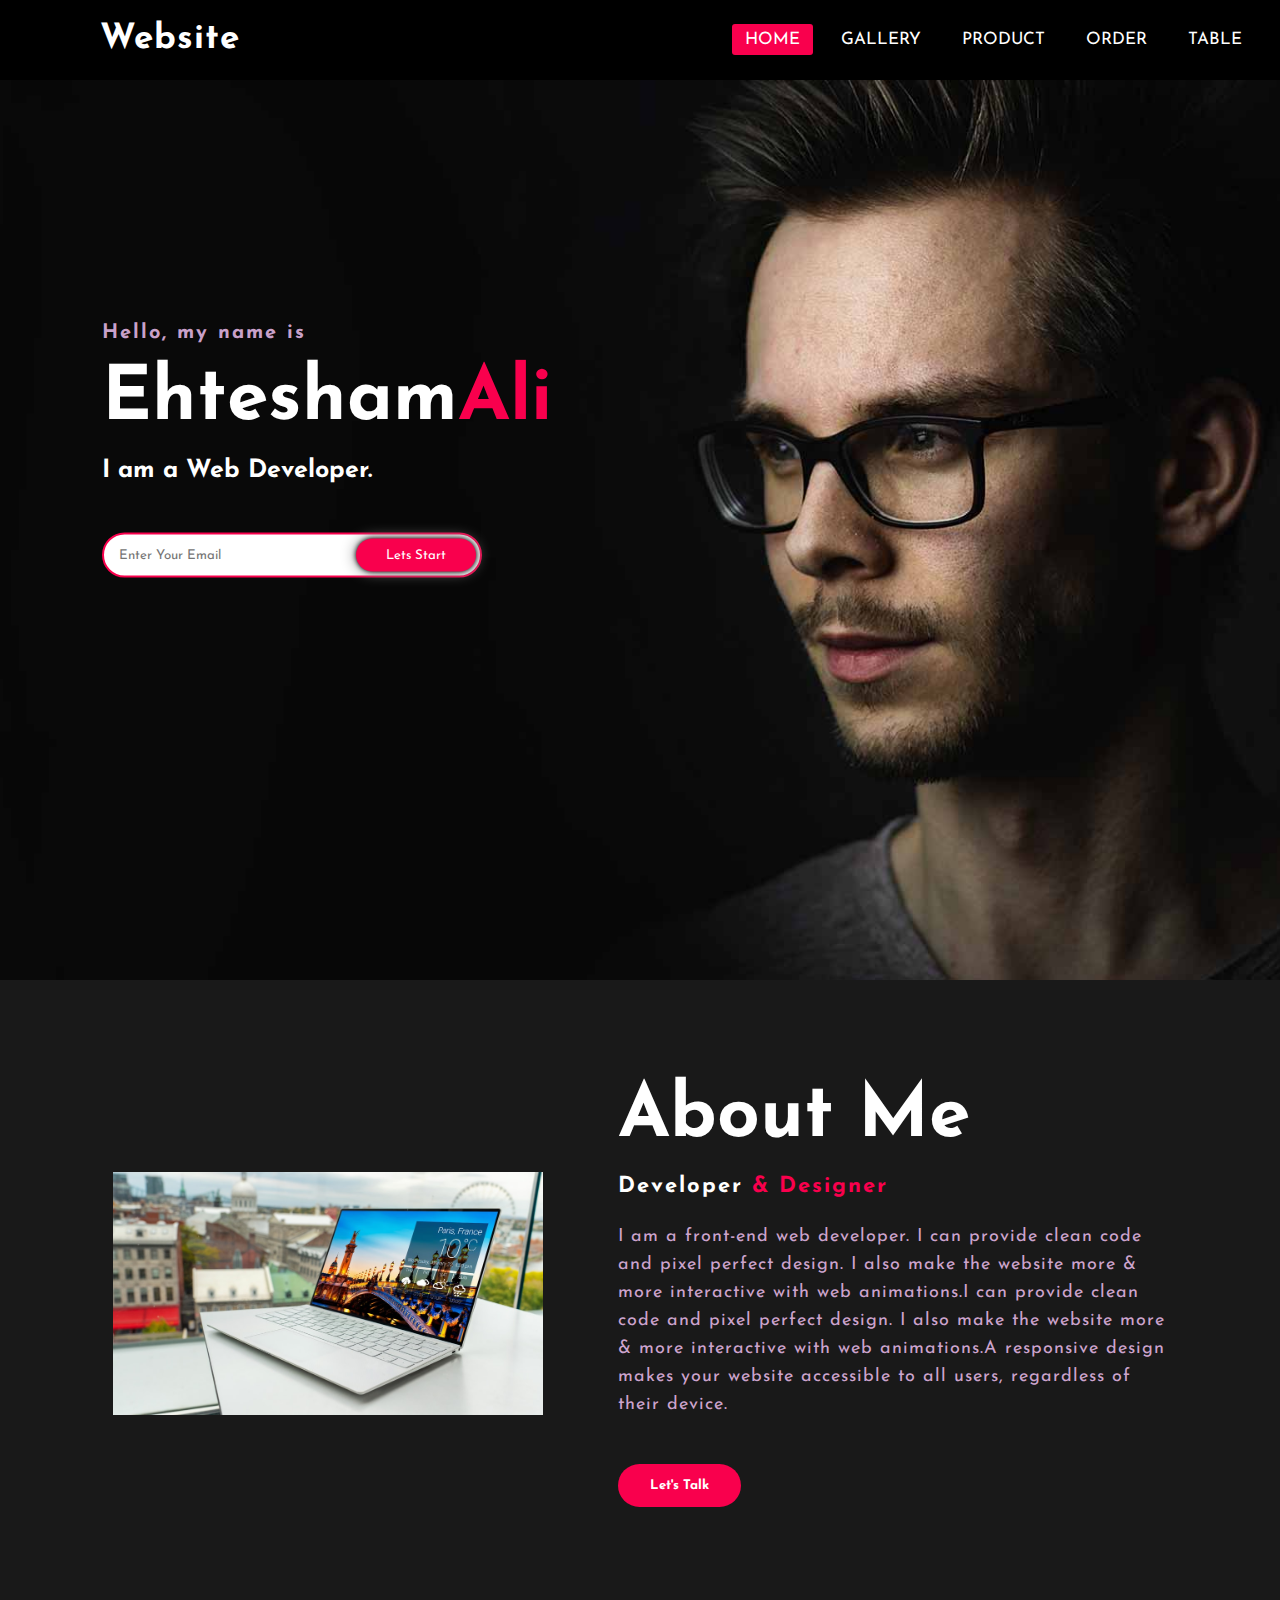
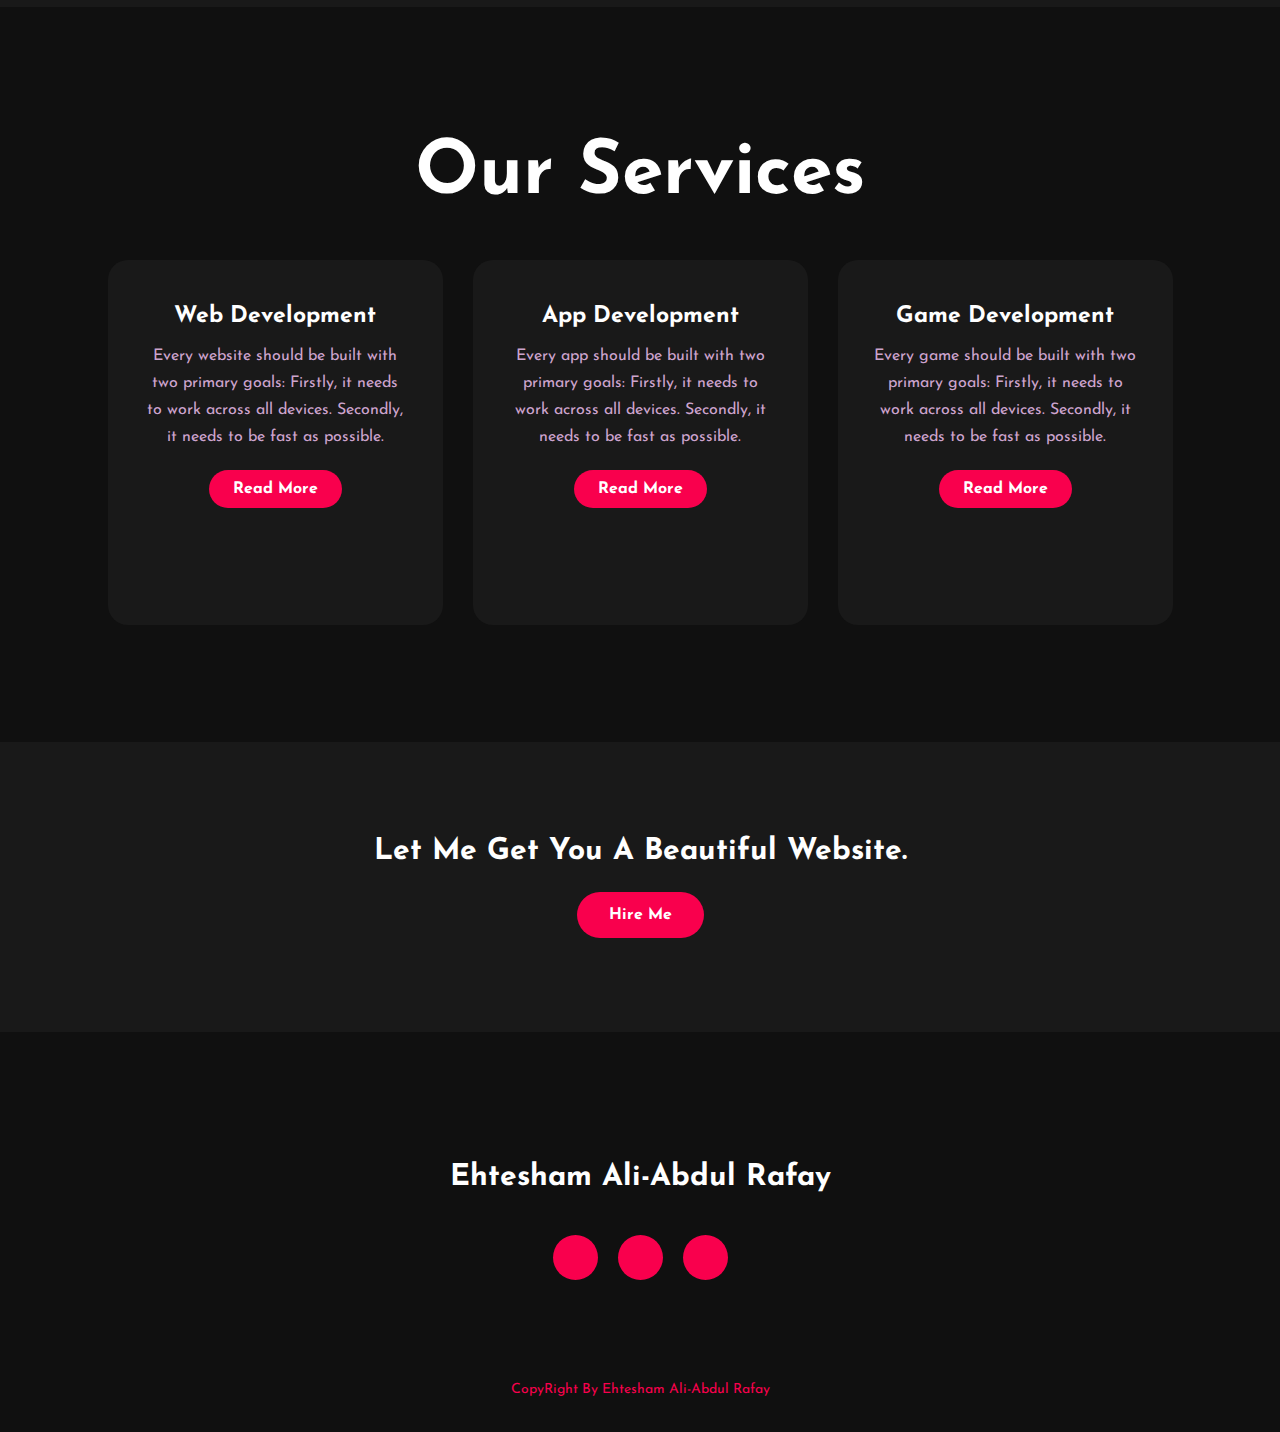
<file: Assignment1-SP19-BSE-027-SP19-BSE-003/index.html>
<!DOCTYPE html>
<html>
<head>
	<meta charset="utf-8">
	<title>Home - Assignment Web Technologies</title>
	<meta name="viewport" content="width=device-width, initial-scale=1.0">
	<link rel="stylesheet" type="text/css" href="css/style2.css">

	<link rel="preconnect" href="https://fonts.gstatic.com">
  <link href="https://fonts.googleapis.com/css2?family=Josefin+Sans:ital,wght@0,100;0,200;0,300;0,400;0,500;0,600;0,700;1,100;1,200;1,300;1,400;1,500;1,600;1,700&display=swap" rel="stylesheet">
  <link rel="stylesheet" href="style.css">
  <link rel="stylesheet" href="https://cdnjs.cloudflare.com/ajax/libs/font-awesome/5.15.3/css/all.min.css" integrity="sha512-iBBXm8fW90+nuLcSKlbmrPcLa0OT92xO1BIsZ+ywDWZCvqsWgccV3gFoRBv0z+8dLJgyAHIhR35VZc2oM/gI1w==" crossorigin="anonymous" referrerpolicy="no-referrer" />

</head>
<body>
  <nav>
    <input type="checkbox" id="check">
    <label for="check" class="checkbtn">
      <i class="fas fa-bars"></i>
    </label>
    <label class="logo">Website</label>
    <ul>
      <li><a class="active" href="index.html">Home</a></li>
      <li><a href="Gallery.html">Gallery</a></li>
      <li><a href="Product.html">Product</a></li>
      <li><a href="Order.html">Order</a></li>
      <li><a href="Table.html">Table</a></li>
    </ul>
  </nav>
	<!----hero Section start---->

	<div class="hero">
		

		<div class="content">
			<h4>Hello, my name is</h4>
			<h1>Ehtesham<span>Ali</span></h1>
			<h3>I am a Web Developer.</h3>
			<div class="newslatter">
				<form>
					<input type="email" name="email" id="mail" placeholder="Enter Your Email">
					<input type="submit" name="submit" value="Lets Start">
				</form>
			</div>
		</div>
	</div>

	<!----About section start---->
	<section class="about">
		<div class="main">
			<img src="laptop.jpg">
			<div class="about-text">
				<h2>About Me</h2>
				<h5>Developer <span>& Designer</span></h5>
				<p>I am a front-end web developer. I can provide clean code and pixel perfect design. I also make the website more & more interactive with web animations.I can provide clean code and pixel perfect design. I also make the website more & more interactive with web animations.A responsive design makes your website accessible to all users, regardless of their device.</p>
				<button type="button">Let's Talk</button>
			</div>
		</div>
	</section>

	<!-----service section start----------->
	<div class="service">
		<div class="title">
			<h2>Our Services</h2>
		</div>

		<div class="box">
			<div class="card">
				<i class="fas fa-bars"></i>
				<h5>Web Development</h5>
				<div class="pra">
					<p>Every website should be built with two primary goals: Firstly, it needs to work across all devices. Secondly, it needs to be fast as possible.</p>

					<p style="text-align: center;">
						<a class="button" href="#">Read More</a>
					</p>
				</div>
			</div>

			<div class="card">
				<i class="far fa-user"></i>
				<h5>App Development</h5>
				<div class="pra">
					<p>Every app should be built with two primary goals: Firstly, it needs to work across all devices. Secondly, it needs to be fast as possible.</p>

					<p style="text-align: center;">
						<a class="button" href="#">Read More</a>
					</p>
				</div>
			</div>

			<div class="card">
				<i class="far fa-bell"></i>
				<h5>Game Development</h5>
				<div class="pra">
					<p>Every game should be built with two primary goals: Firstly, it needs to work across all devices. Secondly, it needs to be fast as possible.</p>

					<p style="text-align: center;">
						<a class="button" href="#">Read More</a>
					</p>
				</div>
			</div>
		</div>
	</div>

	<!------Contact Me------>
	<div class="contact-me">
		<p>Let Me Get You A Beautiful Website.</p>
		<a class="button-two" href="#">Hire Me</a>
	</div>

	<!------footer start--------->
	<footer>
		<p>Ehtesham Ali-Abdul Rafay</p>
		<div class="social">
			<a href="#"><i class="fab fa-facebook-f"></i></a>
			<a href="#"><i class="fab fa-instagram"></i></a>
			<a href="#"><i class="fab fa-dribbble"></i></a>
		</div>
		<p class="end">CopyRight By Ehtesham Ali-Abdul Rafay</p>
	</footer>
</body>
</html>
</file>
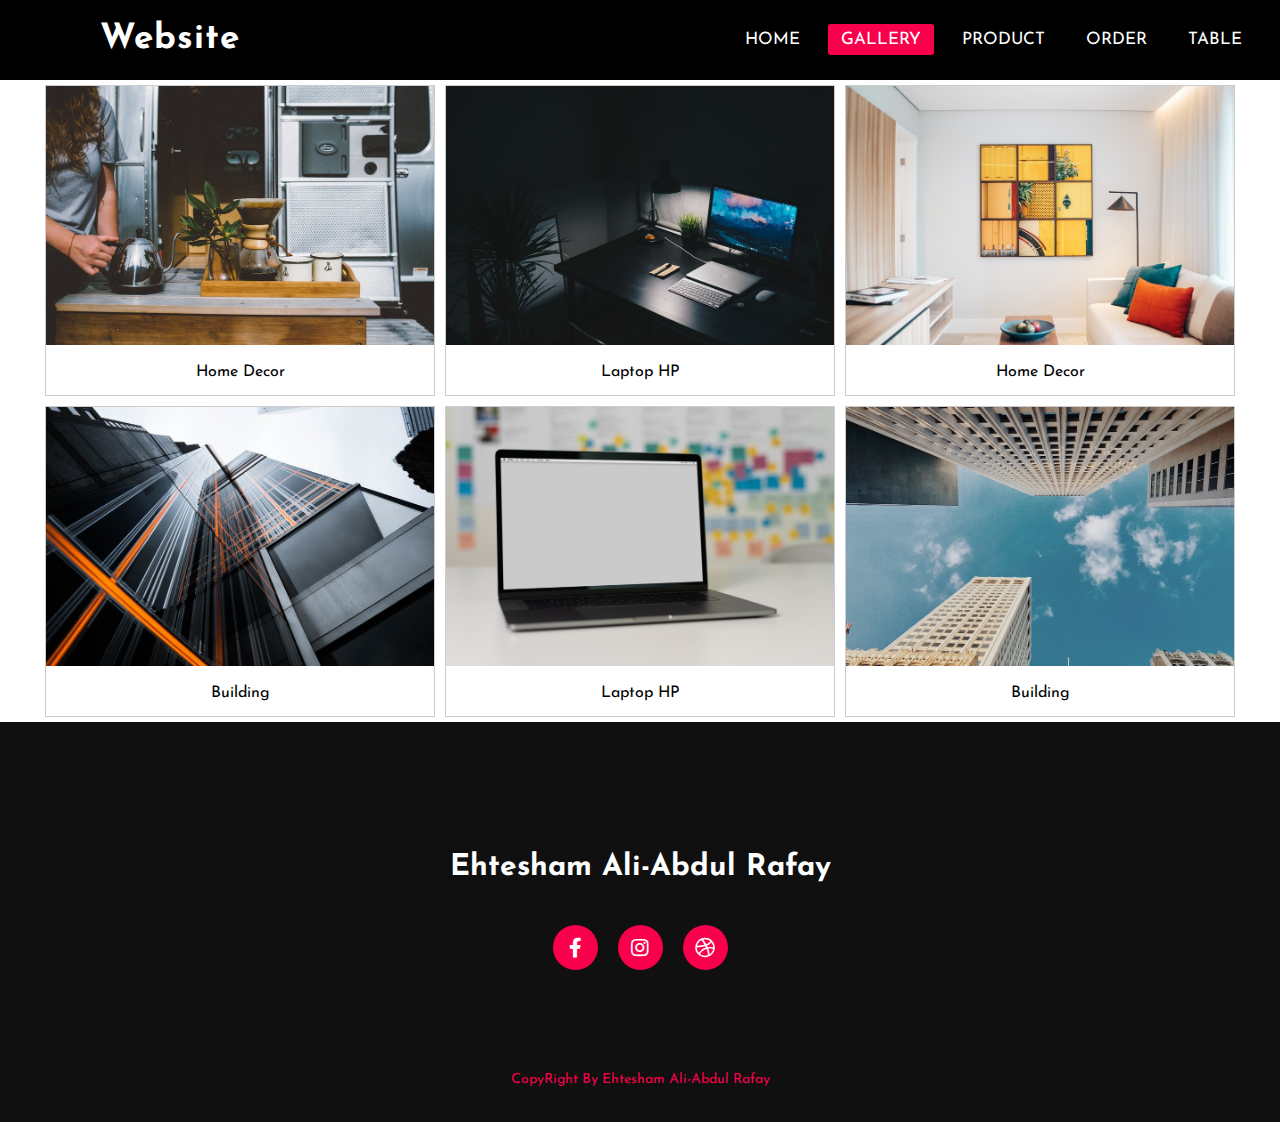
<file: Assignment1-SP19-BSE-027-SP19-BSE-003/Gallery.html>
<!DOCTYPE html>
<html lang="en" dir="ltr">
  <head>
    <meta charset="utf-8">
    <title>Gallery - Assignment Web Technologies</title>
    <meta name="viewport" content="width=device-width, initial-scale=1.0">
    <link rel="stylesheet" type="text/css" href="css/style2.css">

	<link rel="preconnect" href="https://fonts.gstatic.com">
  <link href="https://fonts.googleapis.com/css2?family=Josefin+Sans:ital,wght@0,100;0,200;0,300;0,400;0,500;0,600;0,700;1,100;1,200;1,300;1,400;1,500;1,600;1,700&display=swap" rel="stylesheet">
  <link rel="stylesheet" href="https://cdnjs.cloudflare.com/ajax/libs/font-awesome/5.15.3/css/all.min.css" integrity="sha512-iBBXm8fW90+nuLcSKlbmrPcLa0OT92xO1BIsZ+ywDWZCvqsWgccV3gFoRBv0z+8dLJgyAHIhR35VZc2oM/gI1w==" crossorigin="anonymous" referrerpolicy="no-referrer" />
    <link rel="stylesheet" href="style.css">
    <link rel="stylesheet" href="https://cdnjs.cloudflare.com/ajax/libs/font-awesome/5.15.3/css/all.min.css"/>
    <style>
        .container{
            max-width: 1200px;
            margin:auto ;

        }
        .gallery{
            margin: 5px;
            border: 1px solid #ccc;
            float: left;
            width: 390px;
        }
        .gallery img{
            width: 100%;
            height: auto;
        }
        .desc{
            padding: 15px;
            text-align: center;
        }
        
    </style>
  </head>
  <body>
    <nav>
      <input type="checkbox" id="check">
      <label for="check" class="checkbtn">
        <i class="fas fa-bars"></i>
      </label>
      <label class="logo">Website</label>
      <ul>
        <li><a href="index.html">Home</a></li>
        <li><a class="active" href="Gallery.html">Gallery</a></li>
        <li><a href="Product.html">Product</a></li>
        <li><a href="Order.html">Order</a></li>
        <li><a href="Table.html">Table</a></li>
      </ul>
    </nav>
    <section class="container">
        <div class="gallery">
            <img src="shop.jpg" alt="">
            <p class="desc">Home Decor</p>
        </div>
        <div class="gallery">
            <img src="laptop3.jpg">
            <p class="desc">Laptop HP</p>
        </div>
        <div class="gallery">
            <img src="decor.jpg">
            <p class="desc">Home Decor</p>
        </div>
        <div class="gallery">
            <img src="buildings2.jpg">
            <p class="desc">Building</p>
        </div>
        <div class="gallery">
            <img src="laptop2.jpg" alt="">
            <p class="desc">Laptop HP</p>
        </div>
        <div class="gallery">
            <img src="buildings.jpg" alt="">
            <p class="desc">Building</p>
        </div>
    </section>

    <!------footer start--------->
	<footer>
		<p>Ehtesham Ali-Abdul Rafay</p>
		<div class="social">
			<a href="#"><i class="fab fa-facebook-f"></i></a>
			<a href="#"><i class="fab fa-instagram"></i></a>
			<a href="#"><i class="fab fa-dribbble"></i></a>
		</div>
		<p class="end">CopyRight By Ehtesham Ali-Abdul Rafay</p>
	</footer>
  </body>
</html>
</file>
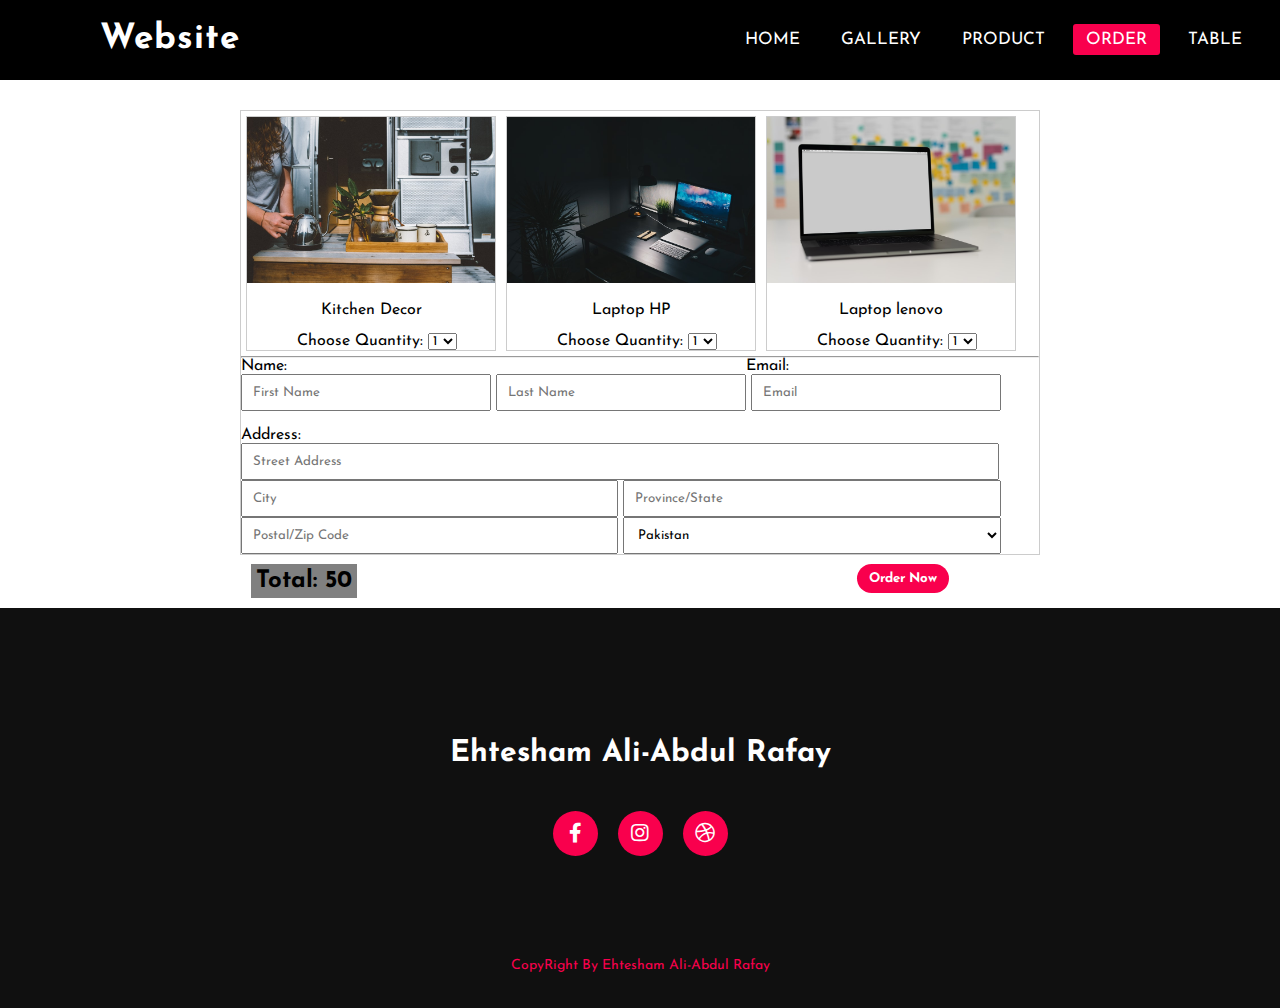
<file: Assignment1-SP19-BSE-027-SP19-BSE-003/Order.html>
<!DOCTYPE html>
<html lang="en" dir="ltr">
  <head>
    <meta charset="utf-8" />
    <title>Order - Assignment Web Technologies</title>
    <meta name="viewport" content="width=device-width, initial-scale=1.0" />
    <link rel="stylesheet" type="text/css" href="css/style2.css">

	<link rel="preconnect" href="https://fonts.gstatic.com">
  <link href="https://fonts.googleapis.com/css2?family=Josefin+Sans:ital,wght@0,100;0,200;0,300;0,400;0,500;0,600;0,700;1,100;1,200;1,300;1,400;1,500;1,600;1,700&display=swap" rel="stylesheet">
  <link rel="stylesheet" href="https://cdnjs.cloudflare.com/ajax/libs/font-awesome/5.15.3/css/all.min.css" integrity="sha512-iBBXm8fW90+nuLcSKlbmrPcLa0OT92xO1BIsZ+ywDWZCvqsWgccV3gFoRBv0z+8dLJgyAHIhR35VZc2oM/gI1w==" crossorigin="anonymous" referrerpolicy="no-referrer" />
    <link rel="stylesheet" href="style.css" />
    <link
      rel="stylesheet"
      href="https://cdnjs.cloudflare.com/ajax/libs/font-awesome/5.15.3/css/all.min.css"
    />
    <style>
      .container {
        max-width: 800px;
        margin: auto;
        border: 1px solid #ccc;
      }
      .item {
        margin: 5px;
        border: 1px solid #ccc;
        float: left;
        width: 250px;
      }
      .item img {
        width: 100%;
        height: auto;
      }
      /* .item data{
            width: 100%;
        } */
      .desc {
        padding: 15px;
        text-align: center;
      }
      .quantity {
        padding-left: 50px;
        text-align: center;
      }
      .email {
        float: right;
        margin-right: 250px;
      }
      #fname,
      #lname,
      #email {
        padding: 10px;
        width: 250px;
      }
      #address {
        padding: 10px;
        width: 95%;
      }
      #city,
      #state {
        padding: 10px;
        width: 47.3%;
      }
      #zip,
      #region {
        padding: 10px;
        width: 47.3%;
      }
      .total {
        width: 90%;
      }
      .left {
        float: left;
        background-color: grey;
        padding: 5px;
        margin: 10px;
      }
      .right {
        float: right;
      }
      .btn{
          padding: 8px 12px;
          background-color: #f9004d;
          color: white;
          border: none;
          outline: none;
          margin: 10px;
      }
    </style>
  </head>
  <body>
    <nav style="margin-bottom: 30px">
      <input type="checkbox" id="check" />
      <label for="check" class="checkbtn">
        <i class="fas fa-bars"></i>
      </label>
      <label class="logo">Website</label>
      <ul>
        <li><a href="index.html">Home</a></li>
        <li><a href="Gallery.html">Gallery</a></li>
        <li><a href="Product.html">Product</a></li>
        <li><a class="active" href="Order.html">Order</a></li>
        <li><a href="Table.html">Table</a></li>
      </ul>
    </nav>
    <section class="container">
      <form action="">
        <div class="item">
          <img src="shop.jpg" alt="" />
          <p class="desc">Kitchen Decor</p>
          <label for="laptop" class="quantity">Choose Quantity:</label>
          <select name="laptop" id="">
            <option value="">1</option>
            <option value="">2</option>
            <option value="">3</option>
            <option value="">4</option>
          </select>
        </div>
        <div class="item">
          <img src="laptop3.jpg" />
          <p class="desc">Laptop HP</p>
          <label for="laptop" class="quantity">Choose Quantity:</label>
          <select name="laptop" id="">
            <option value="">1</option>
            <option value="">2</option>
            <option value="">3</option>
            <option value="">4</option>
          </select>
        </div>
        <div class="item">
          <img src="laptop2.jpg" alt="" />
          <p class="desc">Laptop lenovo</p>
          <label for="laptop" class="quantity">Choose Quantity:</label>
          <select name="laptop" id="">
            <option value="">1</option>
            <option value="">2</option>
            <option value="">3</option>
            <option value="">4</option>
          </select>
        </div>
        <hr style="width: 100%; text-align: left; margin-left: 0" />
        <div class="data">
          <label for="fname" class="fname">Name:</label>

          <label for="email" class="email">Email:</label><br />
        </div>
        <div class="data">
          <input
            type="text"
            id="fname"
            name="fname"
            value=""
            placeholder="First Name"
          />
          <input
            type="text"
            id="lname"
            name="lname"
            value=""
            placeholder="Last Name"
          />
          <input
            type="email"
            id="email"
            name="email"
            value=""
            placeholder="Email"
          /><br /><br />
        </div>
        <div class="data">
          <label for="address" class="address">Address:</label>
        </div>
        <div class="data">
          <input
            type="text"
            id="address"
            name="address"
            value=""
            placeholder="Street Address"
          /><br />
          <input
            type="text"
            id="city"
            name="city"
            value=""
            placeholder="City"
          />
          <input
            type="text"
            id="state"
            name=""
            value=""
            placeholder="Province/State"
          /><br />
          <input
            type="text"
            id="zip"
            name=""
            value=""
            placeholder="Postal/Zip Code"
          />
          <select name="laptop" id="region" >
            <option value="">Pakistan</option>
            <option value="">India</option>
            <option value="">USA</option>
            <option value="">England</option>
          </select>
          <br />
        </div>

        <div class="total">
          <div class="left">
            <h2>Total: 50</h2>
          </div>
          <div class="right">
            <input type="submit" value="Order Now" class="btn" />
          </div>
        </div>
      </form>
    </section>

    <!------footer start--------->
	<footer>
		<p>Ehtesham Ali-Abdul Rafay</p>
		<div class="social">
			<a href="#"><i class="fab fa-facebook-f"></i></a>
			<a href="#"><i class="fab fa-instagram"></i></a>
			<a href="#"><i class="fab fa-dribbble"></i></a>
		</div>
		<p class="end">CopyRight By Ehtesham Ali-Abdul Rafay</p>
	</footer>
  </body>
</html>
</file>
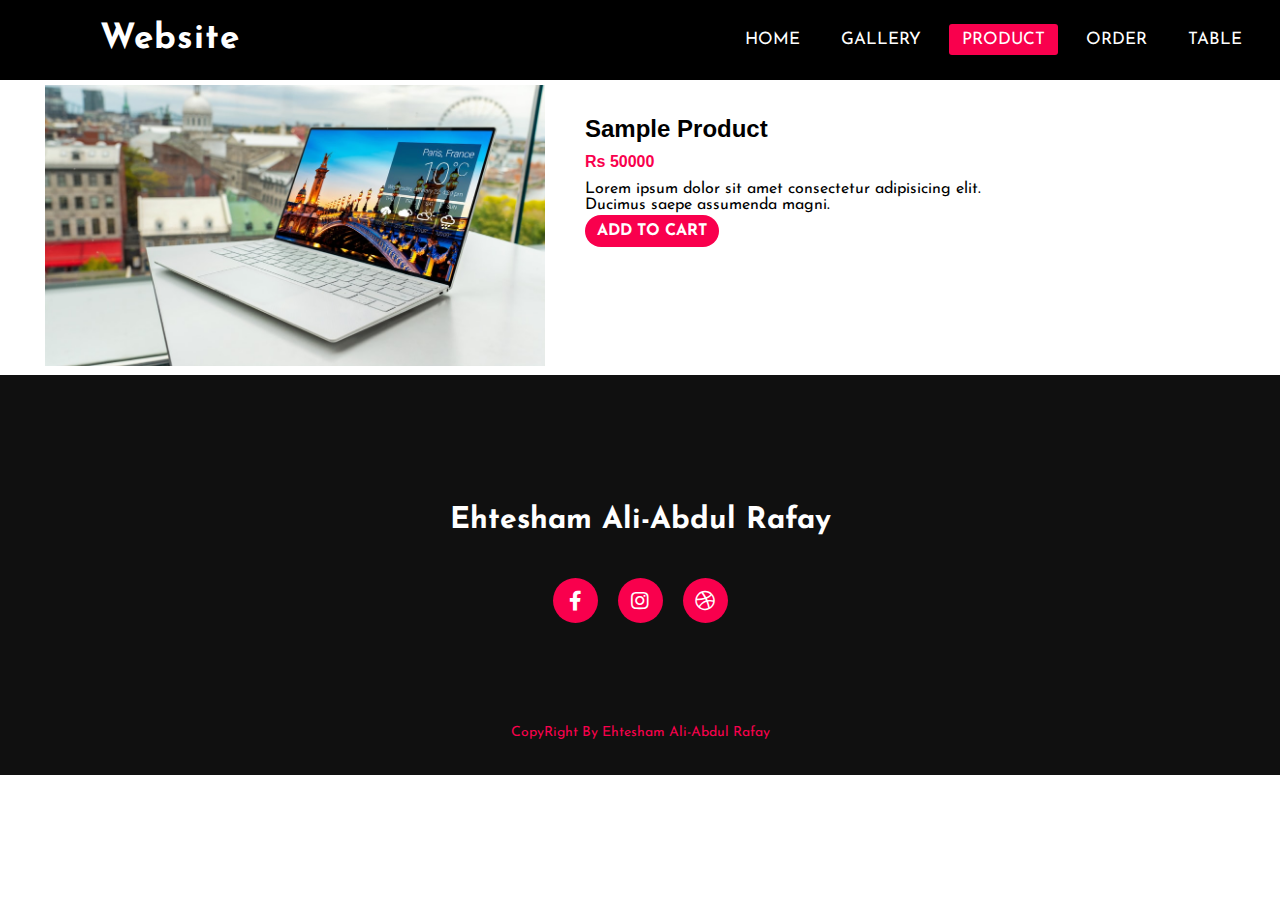
<file: Assignment1-SP19-BSE-027-SP19-BSE-003/Product.html>
<!DOCTYPE html>
<html lang="en" dir="ltr">
  <head>
    <meta charset="utf-8" />
    <title>Product - Assignment Web Technologies</title>
    <meta name="viewport" content="width=device-width, initial-scale=1.0" />
    <link rel="stylesheet" type="text/css" href="css/style2.css">

	<link rel="preconnect" href="https://fonts.gstatic.com">
  <link href="https://fonts.googleapis.com/css2?family=Josefin+Sans:ital,wght@0,100;0,200;0,300;0,400;0,500;0,600;0,700;1,100;1,200;1,300;1,400;1,500;1,600;1,700&display=swap" rel="stylesheet">
  <link rel="stylesheet" href="https://cdnjs.cloudflare.com/ajax/libs/font-awesome/5.15.3/css/all.min.css" integrity="sha512-iBBXm8fW90+nuLcSKlbmrPcLa0OT92xO1BIsZ+ywDWZCvqsWgccV3gFoRBv0z+8dLJgyAHIhR35VZc2oM/gI1w==" crossorigin="anonymous" referrerpolicy="no-referrer" />
    <link rel="stylesheet" href="style.css" />
    <link
      rel="stylesheet"
      href="https://cdnjs.cloudflare.com/ajax/libs/font-awesome/5.15.3/css/all.min.css"
    />
    <style>
      .container{
            max-width: 1200px;
            margin:auto ;

        }
      .product {
        margin: 5px;
        width: 500px;
        float: left;
      }
      .product img {
        width: 100%;
        height: auto;
      }
      .detail{
        padding: 20px;
      }
      .name{
        margin: 10px;
        font-weight: bolder;
        font-family: Arial, Helvetica, sans-serif;
      }
      .price{
        margin: 10px;
        font-weight: bold;
        font-family: Arial, Helvetica, sans-serif;
        color:#f9004d;
      }
      .sample{
        margin: 10px;
      }
      .btn{
        margin: 10px;
        padding: 8px 12px;
        width: 200px;
        text-transform: uppercase;
        background: #f9004d;
        color: white;
        border:none;
        outline: none;
      }
      
    </style>
  </head>
  <body>
    <nav>
      <input type="checkbox" id="check" />
      <label for="check" class="checkbtn">
        <i class="fas fa-bars"></i>
      </label>
      <label class="logo">Website</label>
      <ul>
        <li><a href="index.html">Home</a></li>
        <li><a href="Gallery.html">Gallery</a></li>
        <li><a class="active" href="Product.html">Product</a></li>
        <li><a href="Order.html">Order</a></li>
        <li><a href="Table.html">Table</a></li>
      </ul>
    </nav>
    <section class="container">
      <div class="product">
        <img src="laptop.jpg" alt="" />
      </div>
      <div class="product detail">
        <h2 class="name">Sample Product</h2>
        <p class="price">Rs 50000</p>
        <p class="sample">Lorem ipsum dolor sit amet consectetur adipisicing elit. Ducimus saepe assumenda magni.</p>
        <a class="btn">Add to Cart</a>  
      </div>
    </section>

    <!------footer start--------->
	<footer>
		<p>Ehtesham Ali-Abdul Rafay</p>
		<div class="social">
			<a href="#"><i class="fab fa-facebook-f"></i></a>
			<a href="#"><i class="fab fa-instagram"></i></a>
			<a href="#"><i class="fab fa-dribbble"></i></a>
		</div>
		<p class="end">CopyRight By Ehtesham Ali-Abdul Rafay</p>
	</footer>
  </body>
</html>
</file>
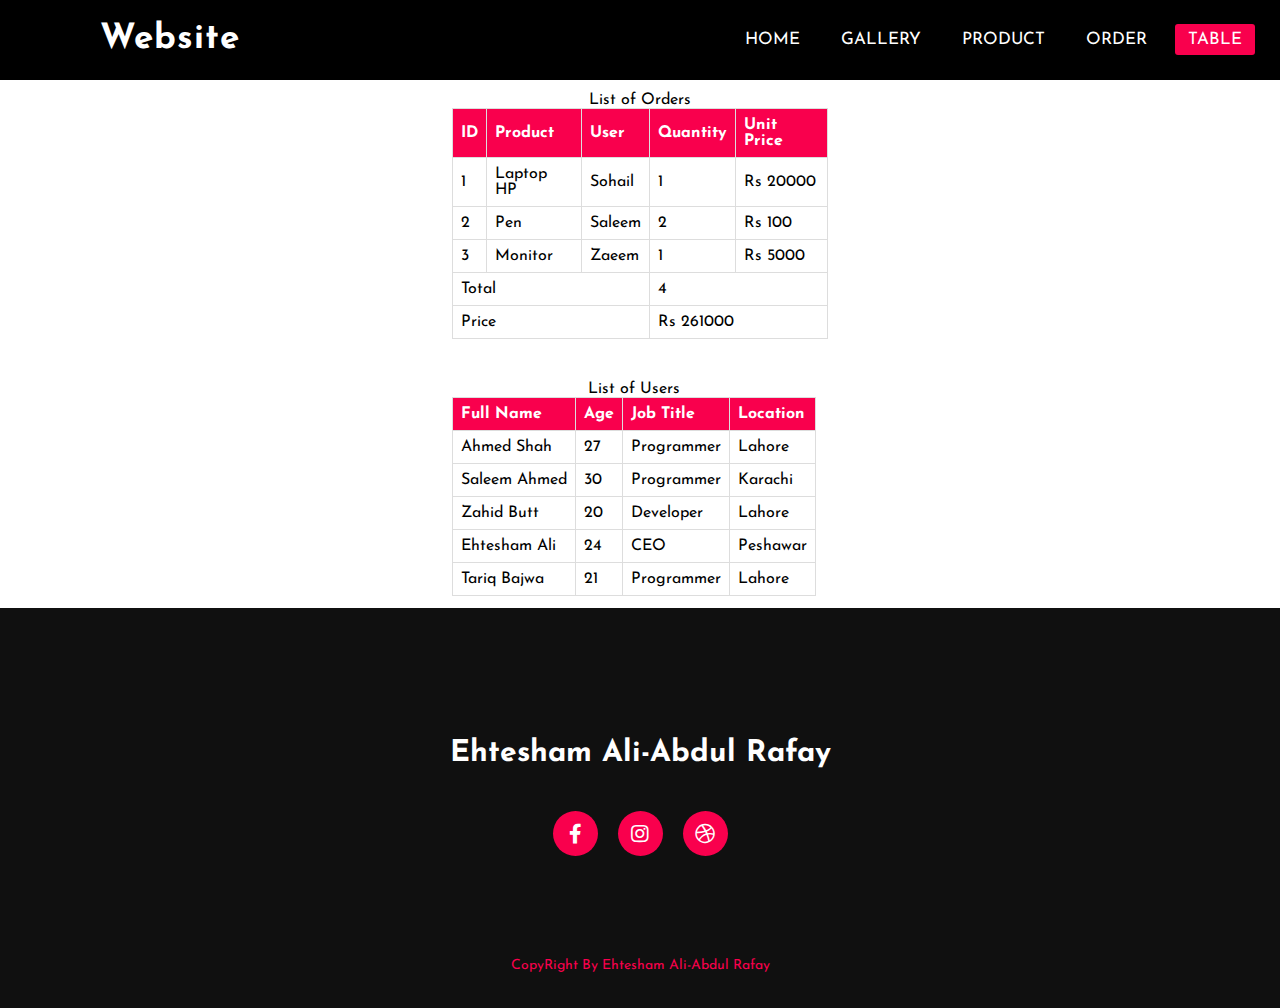
<file: Assignment1-SP19-BSE-027-SP19-BSE-003/Table.html>
<!DOCTYPE html>
<html lang="en" dir="ltr">
  <head>
    <meta charset="utf-8" />
    <title>Table - Assignment Web Technologies</title>
    <meta name="viewport" content="width=device-width, initial-scale=1.0" />
    <link rel="stylesheet" type="text/css" href="css/style2.css">

	<link rel="preconnect" href="https://fonts.gstatic.com">
  <link href="https://fonts.googleapis.com/css2?family=Josefin+Sans:ital,wght@0,100;0,200;0,300;0,400;0,500;0,600;0,700;1,100;1,200;1,300;1,400;1,500;1,600;1,700&display=swap" rel="stylesheet">
  <link rel="stylesheet" href="https://cdnjs.cloudflare.com/ajax/libs/font-awesome/5.15.3/css/all.min.css" integrity="sha512-iBBXm8fW90+nuLcSKlbmrPcLa0OT92xO1BIsZ+ywDWZCvqsWgccV3gFoRBv0z+8dLJgyAHIhR35VZc2oM/gI1w==" crossorigin="anonymous" referrerpolicy="no-referrer" />
    <link rel="stylesheet" href="style.css" />
    <link
      rel="stylesheet"
      href="https://cdnjs.cloudflare.com/ajax/libs/font-awesome/5.15.3/css/all.min.css"
    />
    <style>
      .container {
        max-width: 400px;
        margin: auto;
        font-family: Arial, Helvetica, sans-serif;
      }
      table {
        border-collapse: collapse;
        margin: 12px;
      }
      td,
      th {
        border: 1px solid #dddddd;
        text-align: left;
        padding: 8px;
      }
      .firstrow {
        background-color: #f9004d;
        color: white;
      }
    </style>
  </head>
  <body>
    <nav>
      <input type="checkbox" id="check" />
      <label for="check" class="checkbtn">
        <i class="fas fa-bars"></i>
      </label>
      <label class="logo">Website</label>
      <ul>
        <li><a href="index.html">Home</a></li>
        <li><a href="Gallery.html">Gallery</a></li>
        <li><a href="Product.html">Product</a></li>
        <li><a href="Order.html">Order</a></li>
        <li><a class="active" href="Table.html">Table</a></li>
      </ul>
    </nav>
    <section class="container">
        <table>
            <caption>List of Orders</caption>
            <tr class="firstrow">
              <th>ID</th>
              <th>Product</th>
              <th>User</th>
              <th>Quantity</th>
              <th>Unit Price</th>
            </tr>
            <tr>
              <td>1</td>
              <td>Laptop HP</td>
              <td>Sohail</td>
              <td>1</td>
              <td>Rs 20000</td>
            </tr>
            <tr>
              <td>2</td>
              <td>Pen</td>
              <td>Saleem</td>
              <td>2</td>
              <td>Rs 100</td>
            </tr>
            <tr>
              <td>3</td>
              <td>Monitor</td>
              <td>Zaeem</td>
              <td>1</td>
              <td>Rs 5000</td>
            </tr>
            <tr>
              <td colspan="3">Total</td>
              <td colspan="2">4</td>
              
            </tr>
            <tr>
                <td colspan="3">Price</td>
                <td colspan="2">Rs 261000</td>
            </tr>
            
          </table>
          <br>
      <table>
        <caption>List of Users</caption>
        <tr class="firstrow">
          <th>Full Name</th>
          <th>Age</th>
          <th>Job Title</th>
          <th>Location</th>
        </tr>
        <tr>
          <td>Ahmed Shah</td>
          <td>27</td>
          <td>Programmer</td>
          <td>Lahore</td>
        </tr>
        <tr>
          <td>Saleem Ahmed</td>
          <td>30</td>
          <td>Programmer</td>
          <td>Karachi</td>
        </tr>
        <tr>
          <td>Zahid Butt</td>
          <td>20</td>
          <td>Developer</td>
          <td>Lahore</td>
        </tr>
        <tr>
          <td>Ehtesham Ali</td>
          <td>24</td>
          <td>CEO</td>
          <td>Peshawar</td>
        </tr>
        <tr>
          <td>Tariq Bajwa</td>
          <td>21</td>
          <td>Programmer</td>
          <td>Lahore</td>
        </tr>
      </table>
      
      

    </section>

    <!------footer start--------->
	<footer>
		<p>Ehtesham Ali-Abdul Rafay</p>
		<div class="social">
			<a href="#"><i class="fab fa-facebook-f"></i></a>
			<a href="#"><i class="fab fa-instagram"></i></a>
			<a href="#"><i class="fab fa-dribbble"></i></a>
		</div>
		<p class="end">CopyRight By Ehtesham Ali-Abdul Rafay</p>
	</footer>
  </body>
</html>
</file>
<file: Assignment1-SP19-BSE-027-SP19-BSE-003/css/style2.css>
*{
	padding: 0;
	margin: 0;
	font-family: 'Josefin Sans', sans-serif;
	box-sizing: border-box;
}
.hero{
	height: 100vh;
	width: 100%;
	background-image: url(../img/background.jpg);
	background-size: cover;
	background-position: center;
}

.logo{
	color: white;
	font-size: 35px;
	letter-spacing: 1px;
	cursor: pointer;
}
span{
	color: #f9004d;
}

.btn{
	background-color:#f9004d;
	color: white;
	text-decoration: none;
	border: 2px solid transparent;
	font-weight: bold;
	padding: 10px 25px;
	border-radius: 30px;
	transition: transform .4s; 
}
.btn:hover{
	transform: scale(1.2);
}
.content{
	position: absolute;
	top: 50%;
	left:8%;
	transform: translateY(-50%);
}
h1{
	color: white;
	margin: 20px 0px 20px;
	font-size: 75px;
}
h3{
	color: white;
	font-size: 25px;
	margin-bottom: 50px;
}
h4{
	color: #fcfc;
	letter-spacing: 2px;
	font-size: 20px;
}
.newslatter form{
	width: 380px;
	max-width: 100%;
	position: relative;
}
.newslatter form input:first-child{
	display: inline-block;
	width: 100%;
	padding: 14px 130px 14px 15px;
	border: 2px solid #f9004d;
	outline: none;
	border-radius: 30px;
}
.newslatter form input:last-child{
	position: absolute;
	display: inline-block;
	outline: none;
	border: none;
	padding: 10px 30px;
	border-radius: 30px;
	background-color:#f9004d;
	color: white;
	box-shadow: 0px 0px 5px #000, 0px 0px 15px #858585;
	top: 6px;
	right: 6px; 
}

.about{
	width: 100%;
	padding: 100px 0px;
	background-color: #191919;
}
.about img{
	height: auto;
	width: 430px;
}
.about-text{
	width: 550px;
}
.main{
	width: 1130px;
	max-width: 95%;
	margin: 0 auto;
	display: flex;
	align-items: center;
	justify-content: space-around;
}
.about-text h2{
	color: white;
	font-size: 75px;
	text-transform: capitalize;
	margin-bottom: 20px;
}
.about-text h5{
	color: white;
	letter-spacing: 2px;
	font-size: 22px;
	margin-bottom: 25px;
	text-transform: capitalize;
}
.about-text p{
	color: #fcfc;
	letter-spacing: 1px;
	line-height: 28px;
	font-size: 18px;
	margin-bottom: 45px;
}
button{
	background-color:#f9004d;
	color: white;
	text-decoration: none;
	border: 2px solid transparent;
	font-weight: bold;
	padding: 13px 30px;
	border-radius: 30px;
	transition: .4s; 
}
button:hover{
	background-color: transparent;
	border: 2px solid #f9004d;
	cursor: pointer;
}

.service{
	background: #101010;
	width: 100%;
	padding: 100px 0px;
}
.title h2{
	color: white;
	font-size: 75px;
	width: 1130px;
	margin: 30px auto;
	text-align: center;
}
.box{
	display: flex;
	justify-content: center;
	align-items: center;
	min-height: 400px;
}
.card{
	height: 365px;
	width: 335px;
	padding: 20px 35px;
	background: #191919;
	border-radius: 20px;
	margin: 15px;
	position: relative;
	overflow: hidden;
	text-align: center;
}
.card i{
	font-size: 50px;
	display: block;
	text-align: center;
	margin: 25px 0px;
	color: #f9004d;

}
h5{
	color: white;
	font-size: 23px;
	margin-bottom: 15px;
}
.pra p{
	color: #fcfc;
	font-size: 16px;
	line-height: 27px;
	margin-bottom: 25px;
}
.card .button{
	background-color:#f9004d;
	color: white;
	text-decoration: none;
	border: 2px solid transparent;
	font-weight: bold;
	padding: 9px 22px;
	border-radius: 30px;
	transition: .4s; 
}
.card .button:hover{
	background-color: transparent;
	border: 2px solid #f9004d;
	cursor: pointer;
}
.contact-me{
	width: 100%;
	height: 290px;
	background: #191919;
	display: flex;
	align-items: center;
	flex-direction: column;
	justify-content: center;
}
.contact-me p{
	color: white;
	font-size: 30px;
	font-weight: bold;
	margin-bottom: 25px;
}
.contact-me .button-two{
	background-color:#f9004d;
	color: white;
	text-decoration: none;
	border: 2px solid transparent;
	font-weight: bold;
	padding: 13px 30px;
	border-radius: 30px;
	transition: .4s; 
}
.contact-me .button-two:hover{
	background-color: transparent;
	border: 2px solid #f9004d;
	cursor: pointer;
}
footer{
	position: relative;
	width: 100%;
	height: 400px;
	background: #101010;
	display: flex;
	flex-direction: column;
	align-items: center;
	justify-content: center;
}
footer p:nth-child(1){
	font-size: 30px;
	color: white;
	margin-bottom: 20px;
	font-weight: bold;
}
footer p:nth-child(2){
	color: white;
	font-size: 17px;
	width: 500px;
	text-align: center;
	line-height: 26px;
}
.social{
	display: flex;
}
.social a{
	width: 45px;
	height: 45px;
	display: flex;
	align-items: center;
	justify-content: center;
	background:  #f9004d;
	border-radius: 50%;
	margin: 22px 10px;
	color: white;
	text-decoration: none;
	font-size: 20px;
}
.social a:hover{
	transform: scale(1.3);
	transition: .3s;
}
.end{
	position: absolute;
	color:#f9004d;
	bottom: 35px;
	font-size: 14px; 
}
</file>
<file: Assignment1-SP19-BSE-027-SP19-BSE-003/style.css>
*{
    padding: 0;
    margin: 0;
    text-decoration: none;
    list-style: none;
    box-sizing: border-box;
  }
  body{
    font-family: montserrat;
  }
  nav{
    background: #000;
    height: 80px;
    width: 100%;
  }
  label.logo{
    color: white;
    font-size: 35px;
    line-height: 80px;
    padding: 0 100px;
    font-weight: bold;
  }
  nav ul{
    float: right;
    margin-right: 20px;
  }
  nav ul li{
    display: inline-block;
    line-height: 80px;
    margin: 0 5px;
  }
  nav ul li a{
    color: white;
    font-size: 17px;
    padding: 7px 13px;
    border-radius: 3px;
    text-transform: uppercase;
  }
  a.active,a:hover{
    background: #f9004d;
    transition: .5s;
  }
  .checkbtn{
    font-size: 30px;
    color: white;
    float: right;
    line-height: 80px;
    margin-right: 40px;
    cursor: pointer;
    display: none;
  }
  #check{
    display: none;
  }
  @media (max-width: 952px){
    label.logo{
      font-size: 30px;
      padding-left: 50px;
    }
    nav ul li a{
      font-size: 16px;
    }
  }
  @media (max-width: 858px){
    .checkbtn{
      display: block;
    }
    ul{
      position: fixed;
      width: 100%;
      height: 100vh;
      background: #2c3e50;
      top: 80px;
      left: -100%;
      text-align: center;
      transition: all .5s;
    }
    nav ul li{
      display: block;
      margin: 50px 0;
      line-height: 30px;
    }
    nav ul li a{
      font-size: 20px;
    }
    a:hover,a.active{
      background: none;
      color: #f9004d;
    }
    #check:checked ~ ul{
      left: 0;
    }
  }
</file>
